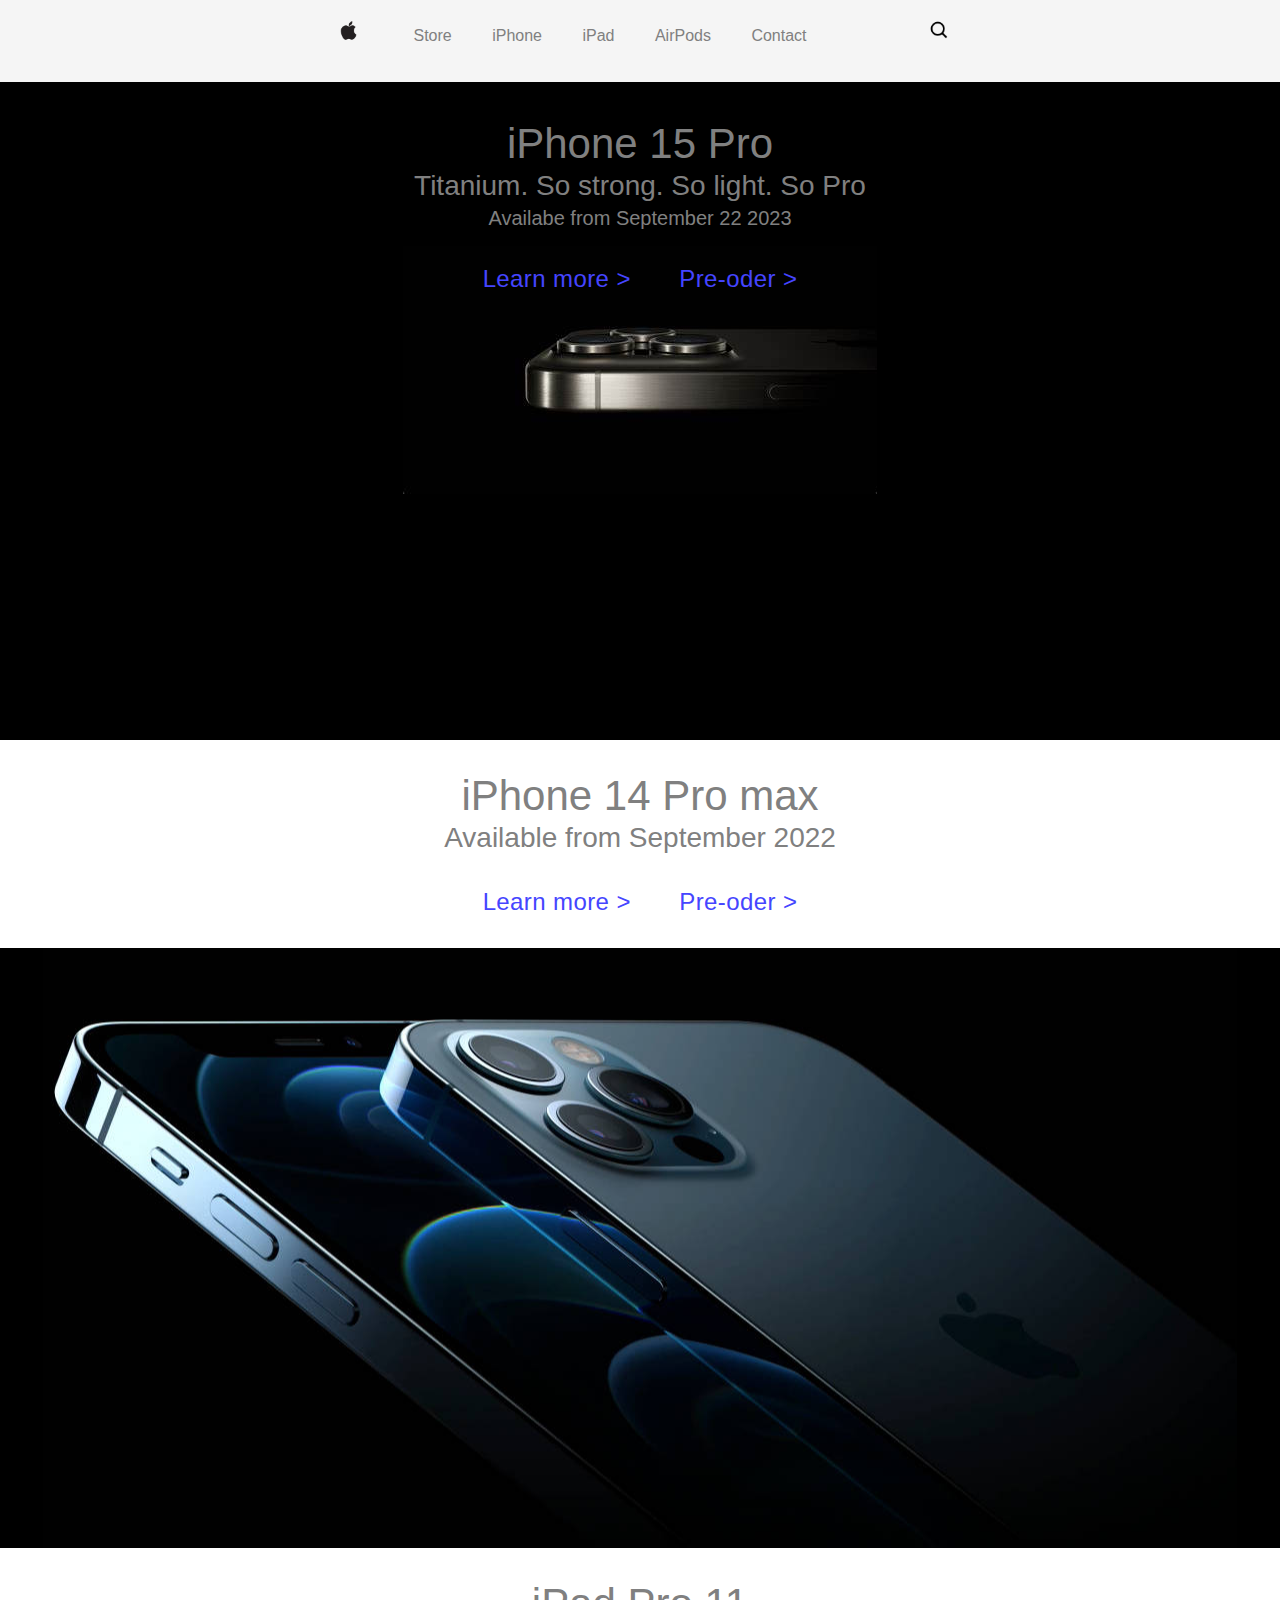
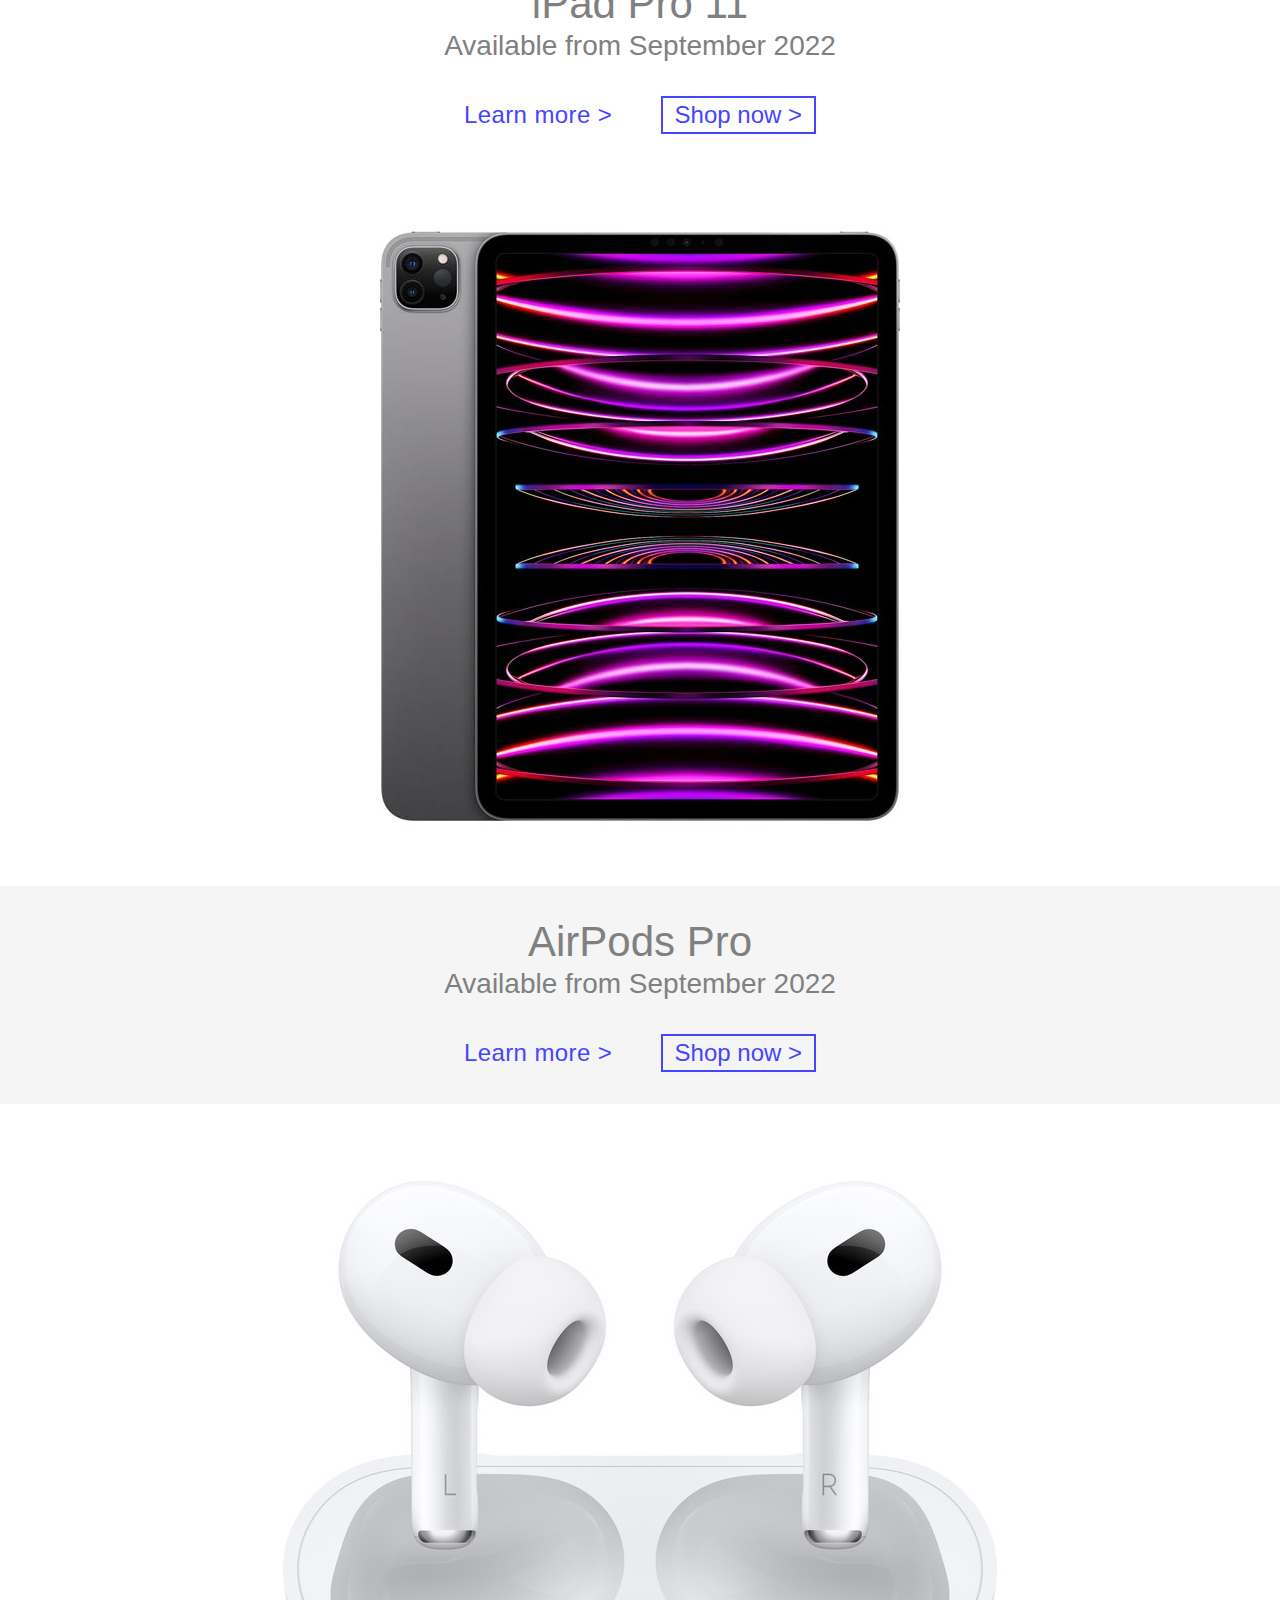
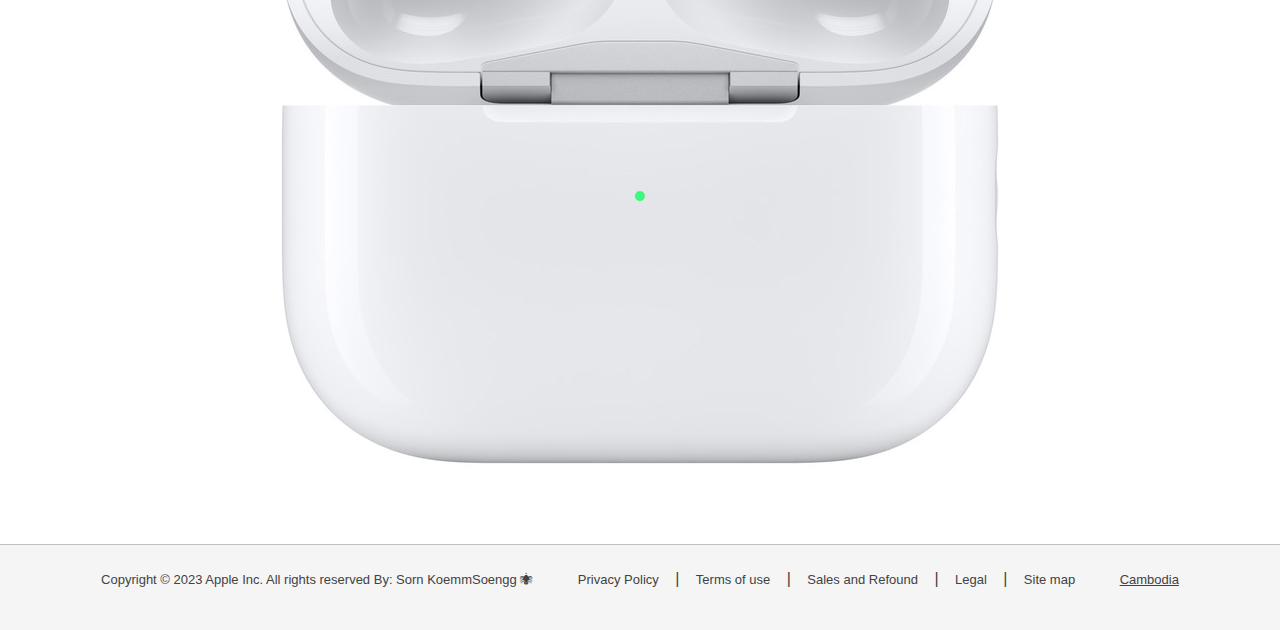
<file: index.html>
<!DOCTYPE html>
<html lang="en">
<head>
    <meta charset="UTF-8">
    <meta name="viewport" content="width=device-width, initial-scale=1.0">
    <title>Apple</title>
    <link rel="icon" type="image/png" href="img/Logo.png" >
</head>
<link rel="stylesheet" href="style.css">
<body>
    <header>
        <div class="header" id="header">
            <ul>
                <img src="img/Logo.png">
                <li><a href="#">Store</a></li>
                <li><a href="index copy.html">iPhone</a></li>
                <li><a href="index copy 2.html">iPad</a></li>
                <li><a href="index copy 3.html">AirPods</a></li>
                <li><a href="index copy 4.html">Contact</a></li>
                <img src="img/search-regular-24.png" id="search">
            </ul>
        </div>
    </header>
    <!---The Body of Website-->
    <div class="bodyweb">
        <div class="iPhone15pro">
        <h1>iPhone 15 Pro</h1>
        <h2>Titanium. So strong. So light. So Pro</h2>
        <h3>Availabe from September 22 2023</h3>
        <li><a href="#">Learn more ></a></li>
        <li><a href="#" id="buy" onclick="oder()">Pre-oder ></a></li>
    </div>
    </div>
    <!--+++++++++++++++++++++++++-->
    <div class="bodyweb2">
            <h1>iPhone 14 Pro max</h1>
            <h2>Available from September 2022</h2>
            <li><a href="#">Learn more ></a></li>
            <li><a href="#" id="buy" onclick="oder()">Pre-oder ></a></li>
            <div class="iPhone14promax"></div>
    </div>
    <!--=====================================-->
    <div class="bodyweb3">
        <h1>iPad Pro 11</h1>
        <h2>Available from September 2022</h2>
        <li><a href="#">Learn more ></a></li>
        <li><button id="buy" onclick="oder()">Shop now ></button></li>
        <div class="iPadpro11"></div>
    </div>
    <!--===============================================-->
    <div class="bodyweb4">
        <h1>AirPods Pro</h1>
        <h2>Available from September 2022</h2>
        <li><a href="#">Learn more ></a></li>
        <li><button id="buy" onclick="oder()">Shop now ></button></li>
        <div class="Airpodspro"></div>
</div>
<!--===============================================-->
<div class="footer">
    <h1>Copyright © 2023 Apple Inc. All rights reserved By: Sorn KoemmSoengg &#128375;</h1>
    <h2 id="pp">Privacy Policy</h2>
    <h3>|</h3>
    <h2 id="tof">Terms of use</h2>
    <h3>|</h3>
    <h2 id="snr">Sales and Refound</h2>
    <h3>|</h3>
    <h2 id="lg">Legal</h2>
    <h3>|</h3>
    <h2 id="sm">Site map</h2>
    <a href="#" title="Choose your country">Cambodia</a>
</div>
</body>
<script src="script.js"></script>
</html>
</file>
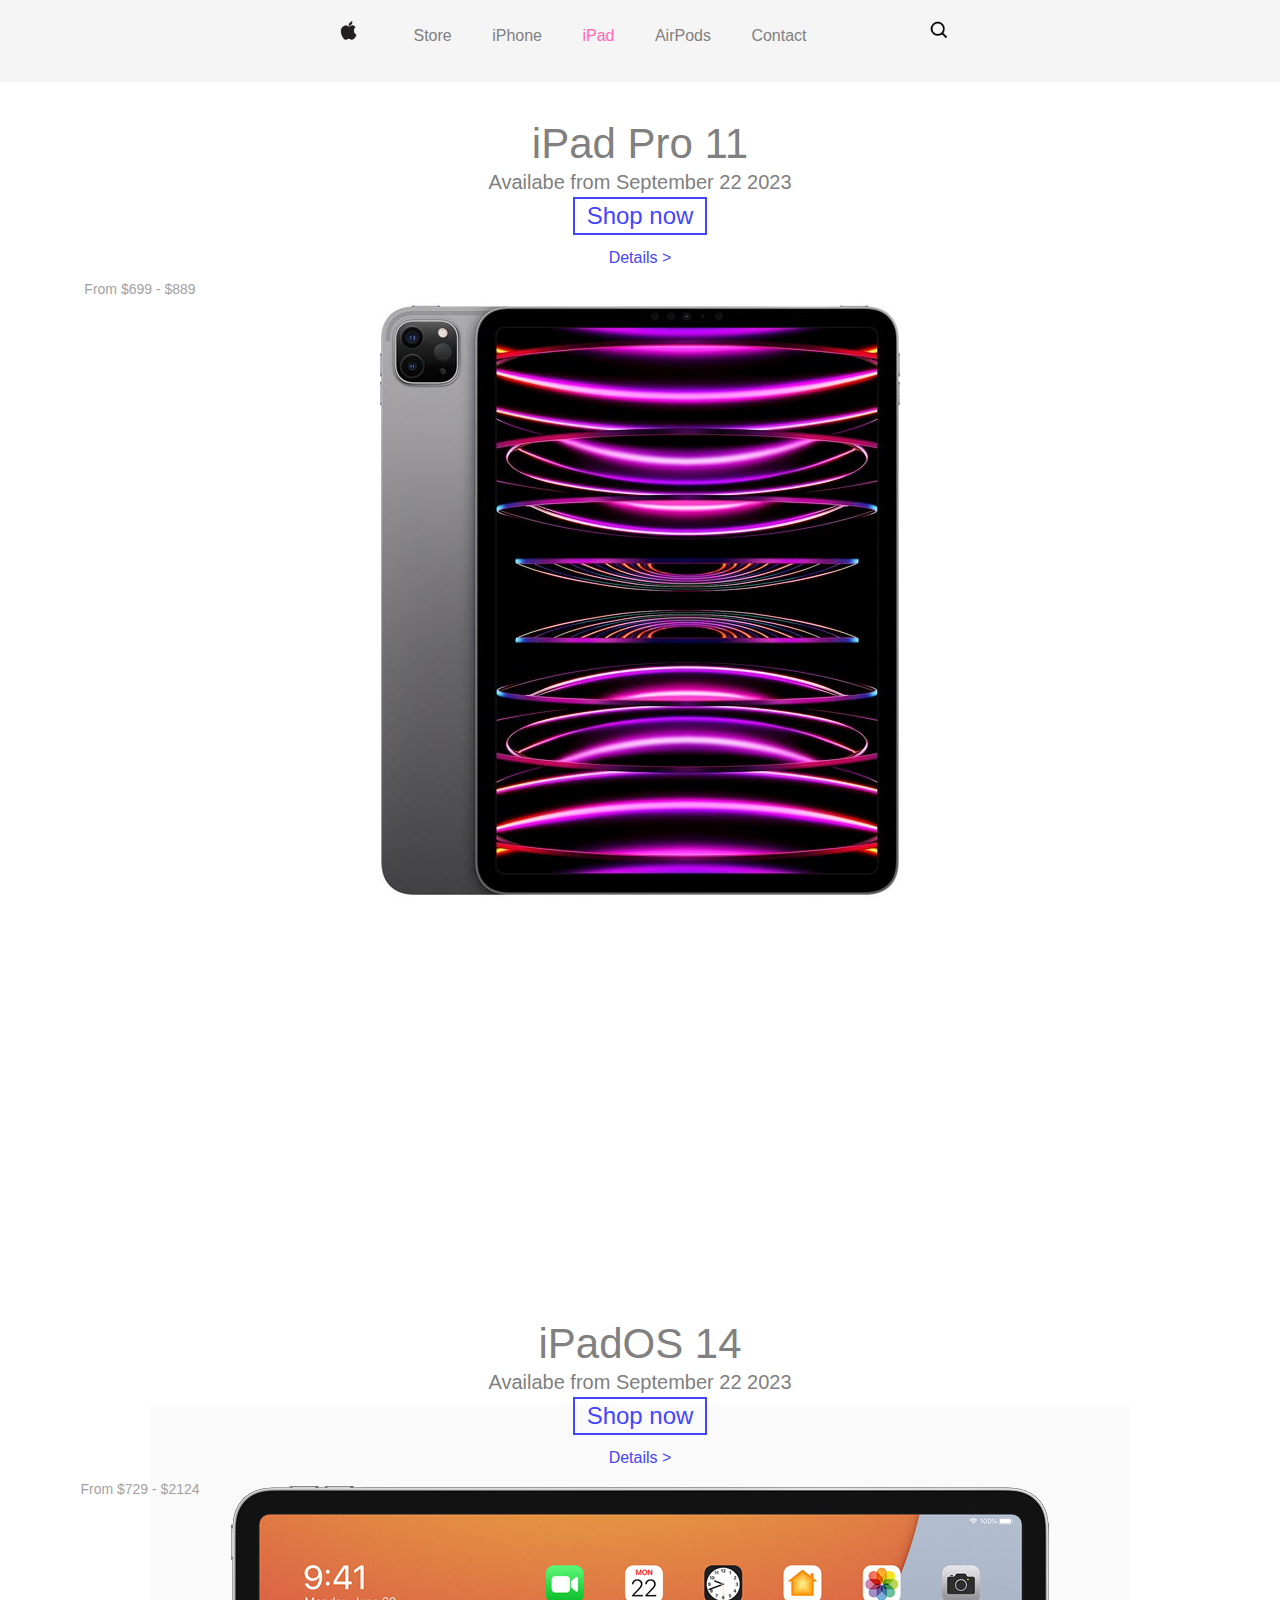
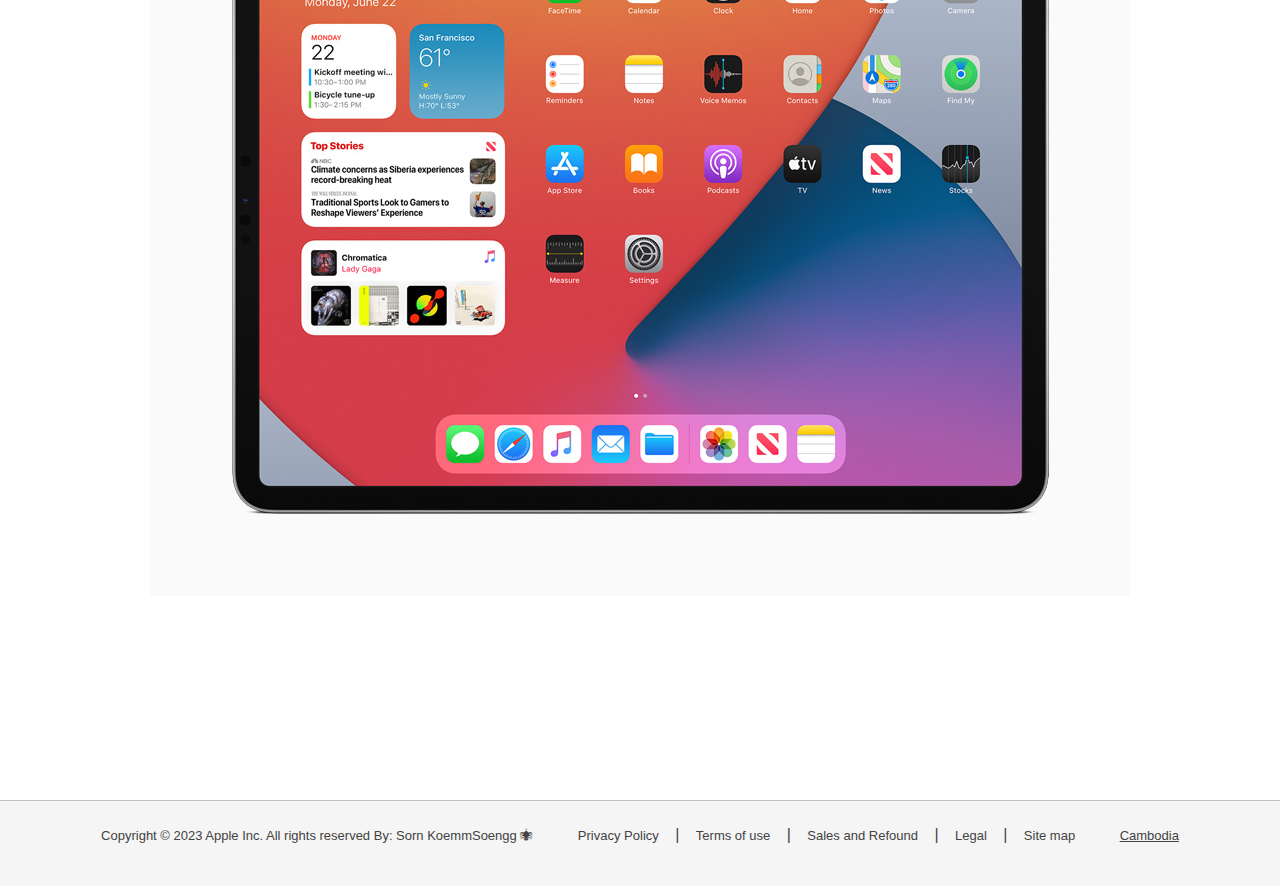
<file: index copy 2.html>
<!DOCTYPE html>
<html lang="en">
<head>
    <meta charset="UTF-8">
    <meta name="viewport" content="width=device-width, initial-scale=1.0">
    <title>iPads</title>
    <link rel="icon" type="image/png" href="img/Logo.png" >
</head>
<style>
    *{
    margin: 0;
    padding: 0;
    font-family: Arial, Helvetica, sans-serif;
}
.header{
    background: whitesmoke;
    height: 42px;
    width: 100%;
    padding: 20px 20px;
    text-align: center;
    position: fixed;
   
}
img{
    height: 21px;
    width: 21px;
    padding-right: 32px;
}
ul li{
    display: inline-block;
    padding: 0px 18px;
}
li a{
    color: grey;
    text-decoration: none;
    transition: all 0.3s;
}
li a:hover{
    color: hotpink;
    border: 1px solid hotpink;
    background: fixed;
    padding: 4px 14px;
    border-radius: 18px;
}
#search{
    padding-left: 100px;
}
#menu{
    padding: 0px 20px;
}
#iPad{
    color: hotpink;
}
/*----------------------------------------------*/

.bodyweb{
    background-color: #fff;
    background-image: url('img/iPadpro11.jpg');
    text-align: center;
    height: 1200px;
    background-position:center;
    background-size:inherit;
    background-repeat: no-repeat;
}
h1{
    text-align: center;
    padding-top: 120px;
    color: grey;
    font-size: 42px;
    font-weight: 100;
    cursor: pointer;
}
h3{
    text-align: center;
    padding: 3px 0px;
    color: grey;
    font-size: 20px;
    font-weight: 100;
    cursor: pointer;
}
.iPadpro11 h4{
    color: rgb(162, 162, 162);
    font-size: 14px;
    font-weight: 100;
    text-align: center;
    padding-right: 1000px;
}
.iPadpro11 li{
    list-style-type: none;
}
li button{
    background: fixed;
    color: rgb(69, 69, 255);
    border: 2px solid rgb(69, 69, 255);
    padding: 3px 12px;
    font-size: 24px;
    font-weight: 100;
    transition: 0.3s;
}
li button:hover{
    color: gray;
    border: 2px solid grey;
    padding: 3px 15px;
    font-weight: 300;
}
.iPadpro11 .btn1{
    background: fixed;
    color: rgb(70, 70, 248);
    padding: 14px;
    border: none;
    font-size: 16px;
    transition: all 0.3s;
}
.iPadpro11 .btn1:hover{
    text-decoration: underline;
    padding-left: 2px;
}
/*-----------------------------------------*/

.bodyweb2{
    background-color: #fff;
    background-image: url('img/iPados14.jpg');
    text-align: center;
    height: 1200px;
    background-position:center;
    background-size:inherit;
    background-repeat: no-repeat;
}
h1{
    text-align: center;
    padding-top: 120px;
    color: grey;
    font-size: 42px;
    font-weight: 100;
    cursor: pointer;
}
h3{
    text-align: center;
    padding: 3px 0px;
    color: grey;
    font-size: 20px;
    font-weight: 100;
    cursor: pointer;
}
.iPados14 h4{
    color: rgb(162, 162, 162);
    font-size: 14px;
    font-weight: 100;
    text-align: center;
    padding-right: 1000px;
}
.iPados14 li{
    list-style-type: none;
}
li button{
    background: fixed;
    color: rgb(69, 69, 255);
    border: 2px solid rgb(69, 69, 255);
    padding: 3px 12px;
    font-size: 24px;
    font-weight: 100;
    transition: 0.3s;
}
li button:hover{
    color: gray;
    border: 2px solid grey;
    padding: 3px 15px;
    font-weight: 300;
}
.iPados14 .btn{
    background: fixed;
    color: rgb(70, 70, 248);
    padding: 14px;
    border: none;
    font-size: 16px;
    transition: all 0.3s;
}
.iPados14 .btn:hover{
    text-decoration: underline;
    padding-left: 2px;
}
/*=======================================*/
.footer{
    text-align: center;
    padding: 25px 30px;
    background: whitesmoke;
    height: 35px;
    border-top: 1px solid silver;
}
.footer h2{
    display: inline-block;
    font-size: 13px;
    color: rgb(66, 66, 66);
    padding: 0px 10px;
    font-weight: 100;
}
.footer h1{
    display: inline-block;
    font-size: 13px;
    color: rgb(66, 66, 66);
    padding:0px 30px;
    font-weight: 100;
}
.footer h3{
    display: inline-block;
    font-size: 16px;
    font-weight: 100;
    color: rgb(66, 66, 66);
    padding: 0px 2px;
}
.footer a{
    display: inline-block;
    font-size: 13px;
    font-weight: 100;
    color: rgb(66, 66, 66);
    padding:0px 30px;
    transition: all 0.3s;
}
.footer #pp:hover{
    padding: 0px 11px;
    text-decoration: underline rgb(69, 69, 255);
    color: rgb(69, 69, 255);
}
.footer #tof:hover{
    padding: 0px 11px;
    text-decoration: underline rgb(69, 69, 255);
    color: rgb(69, 69, 255);
}
.footer #lg:hover{
    padding: 0px 11px;
    text-decoration: underline rgb(69, 69, 255);
    color: rgb(69, 69, 255);
}
.footer #sm:hover{
    padding: 0px 11px;
    text-decoration: underline rgb(69, 69, 255);
    color: rgb(69, 69, 255);
}
.footer #snr:hover{
    padding: 0px 11px;
    text-decoration: underline rgb(69, 69, 255);
    color: rgb(69, 69, 255);
}
.footer a:hover{
    padding-left: 14px;
    color: rgb(69, 69, 255);
    font-weight: 400;
}
/*======================================*/
</style>
<body>
    <header>
        <div class="header" id="header">
            <ul>
                <img src="img/Logo.png">
                <li><a href="index.html">Store</a></li>
                <li><a href="index copy.html">iPhone</a></li>
                <li><a href="index copy 2.html" id="iPad">iPad</a></li>
                <li><a href="index copy 3.html">AirPods</a></li>
                <li><a href="index copy 4.html">Contact</a></li>
                <img src="img/search-regular-24.png" id="search">
            </ul>
        </div>
    </header>
    <!---The Body of Website-->
    <div class="bodyweb">
        <div class="iPadpro11">
        <h1>iPad Pro 11</h1>
        <h3>Availabe from September 22 2023</h3>
        <li><button id="buy" onclick="oder()">Shop now</button></li>
        <button class="btn1">Details ></button>
        <h4 >From $699 - $889 </h4>
        </div>
    </div>
    <!--+++++++++++++++++++++++++-->
    <div class="bodyweb2">
        <div class="iPados14">
        <h1>iPadOS 14</h1>
        <h3>Availabe from September 22 2023</h3>
        <li><button id="buy" onclick="oder()">Shop now</button></li>
        <button class="btn">Details ></button>
        <h4>From $729 - $2124</h4>
        </div>
    </div>
<!--===============================================-->
<div class="footer">
    <h1>Copyright © 2023 Apple Inc. All rights reserved By: Sorn KoemmSoengg &#128375;</h1>
    <h2 id="pp">Privacy Policy</h2>
    <h3>|</h3>
    <h2 id="tof">Terms of use</h2>
    <h3>|</h3>
    <h2 id="snr">Sales and Refound</h2>
    <h3>|</h3>
    <h2 id="lg">Legal</h2>
    <h3>|</h3>
    <h2 id="sm">Site map</h2>
    <a href="#" title="Choose your country">Cambodia</a>
</div>
</body>
<script>
    function oder(){
    document.getElementById("buy");
    alert("You need to add your Cash!");
}
</script>
</html>
</file>
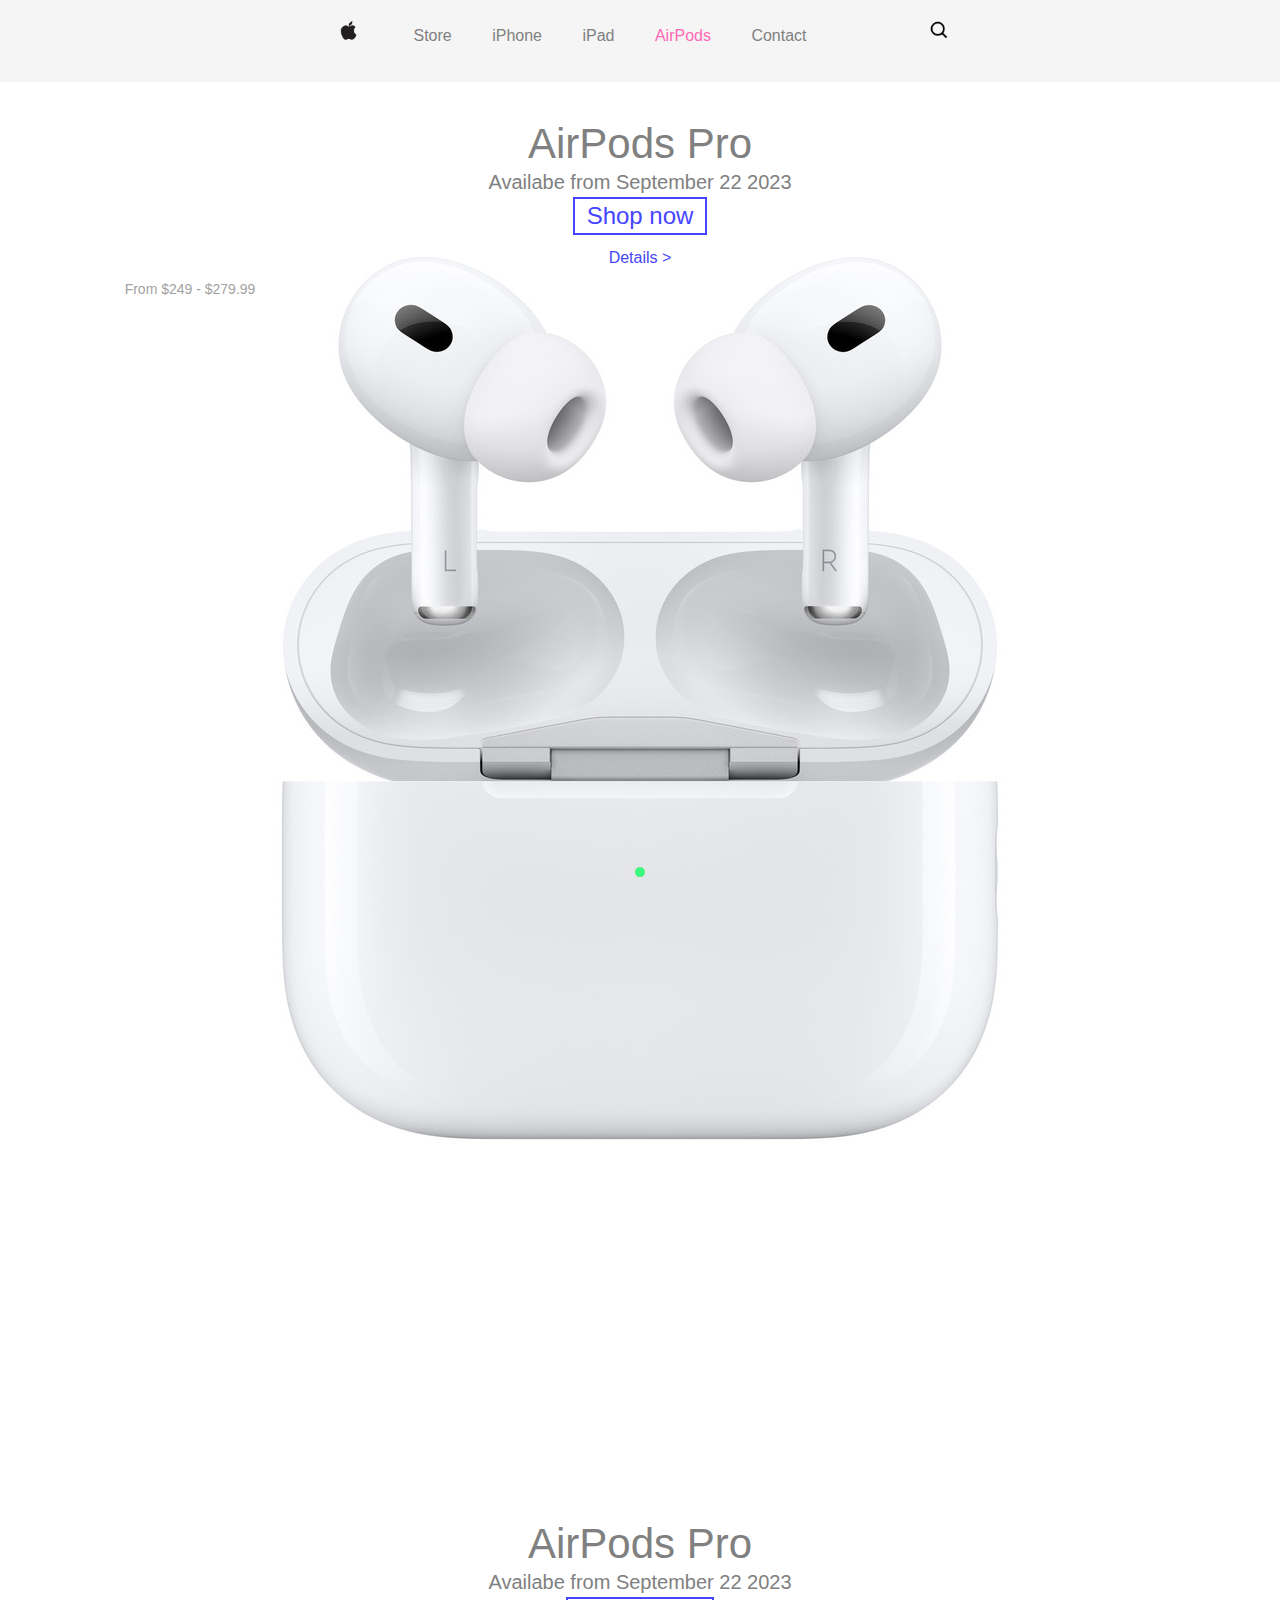
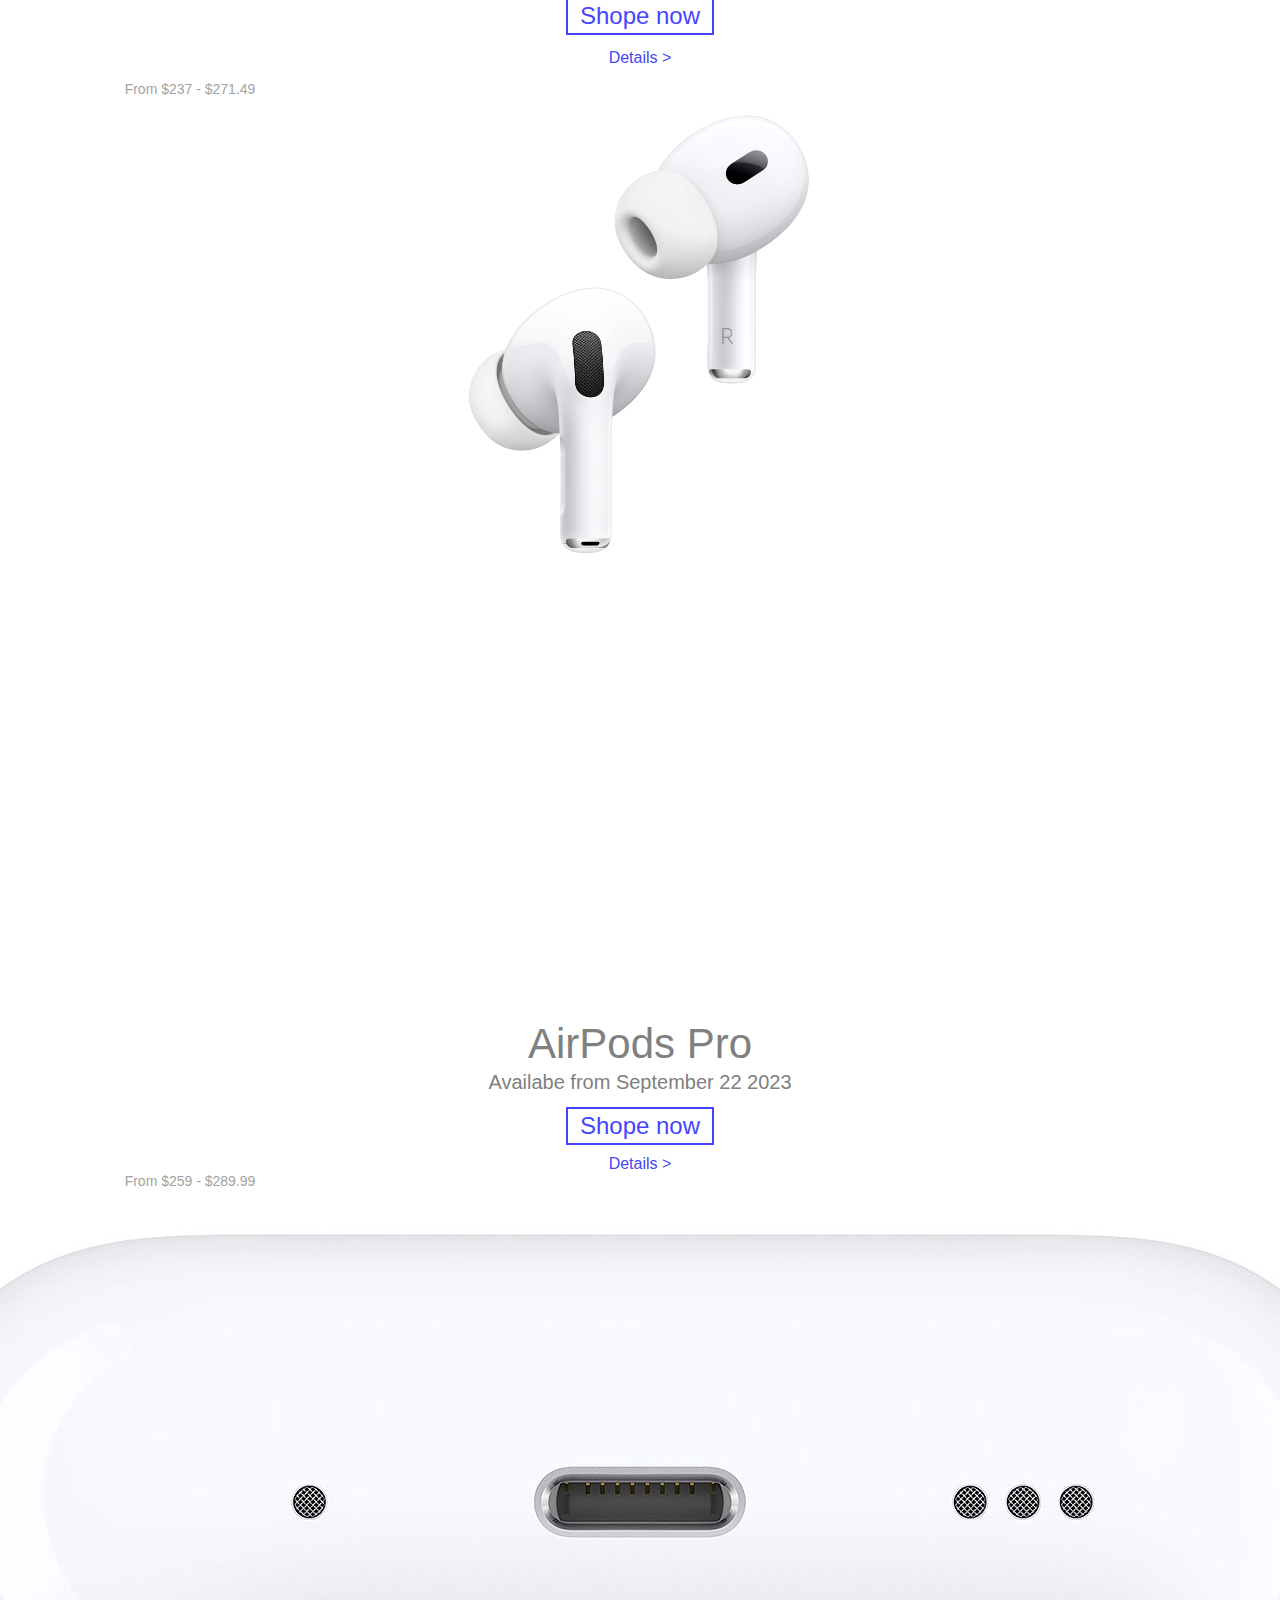
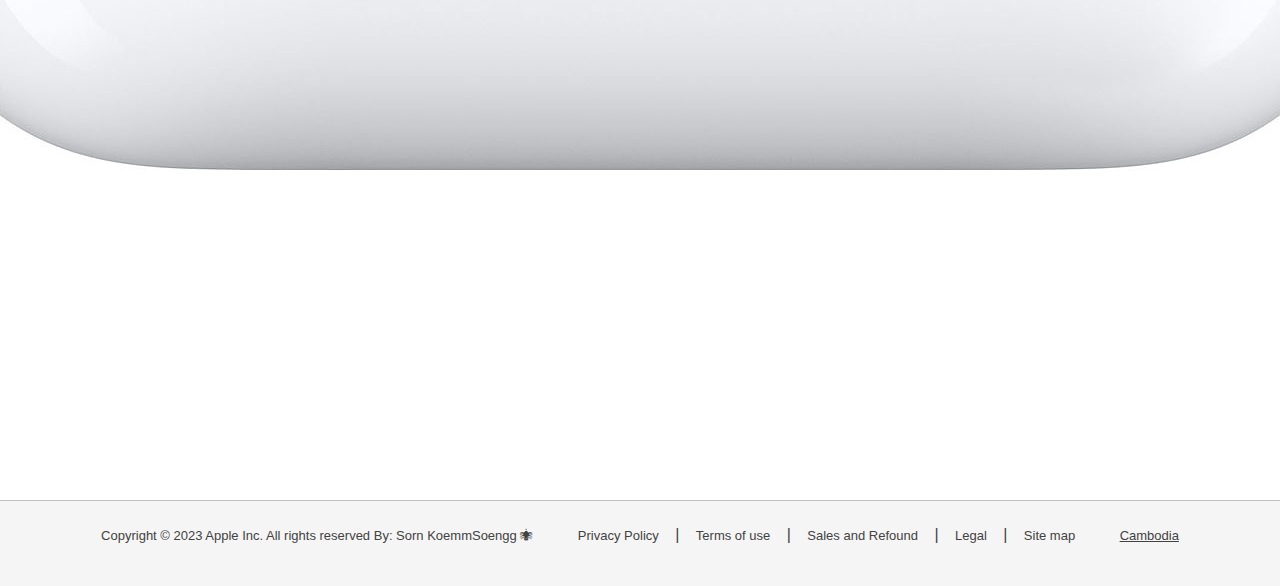
<file: index copy 3.html>
<!DOCTYPE html>
<html lang="en">
<head>
    <meta charset="UTF-8">
    <meta name="viewport" content="width=device-width, initial-scale=1.0">
    <title>AirPods</title>
    <link rel="icon" type="image/png" href="img/Logo.png" >
</head>
<style>
    *{
    margin: 0;
    padding: 0;
    font-family: Arial, Helvetica, sans-serif;
}
.header{
    background: whitesmoke;
    height: 42px;
    width: 100%;
    padding: 20px 20px;
    text-align: center;
    position: fixed;
   
}
img{
    height: 21px;
    width: 21px;
    padding-right: 32px;
}
ul li{
    display: inline-block;
    padding: 0px 18px;
}
li a{
    color: grey;
    text-decoration: none;
    transition: all 0.3s;
}
li a:hover{
    color: hotpink;
    border: 1px solid hotpink;
    background: fixed;
    padding: 4px 14px;
    border-radius: 18px;
}
#search{
    padding-left: 100px;
}
#menu{
    padding: 0px 20px;
}
#AirPods{
    color: hotpink;
}
/*----------------------------------------------*/

.bodyweb{
    background-color: #fff;
    background-image: url('img/AirPodspro.jfif');
    text-align: center;
    height: 1400px;
    background-position:center;
    background-size:inherit;
    background-repeat: no-repeat;
}
h1{
    text-align: center;
    padding-top: 120px;
    color: grey;
    font-size: 42px;
    font-weight: 100;
    cursor: pointer;
}
h3{
    text-align: center;
    padding: 3px 0px;
    color: grey;
    font-size: 20px;
    font-weight: 100;
    cursor: pointer;
}
.AirPods h4{
    color: rgb(162, 162, 162);
    font-size: 14px;
    font-weight: 100;
    text-align: center;
    padding-right: 900px;
}
.AirPods li{
    list-style-type: none;
}
li button{
    background: fixed;
    color: rgb(69, 69, 255);
    border: 2px solid rgb(69, 69, 255);
    padding: 3px 12px;
    font-size: 24px;
    font-weight: 100;
    transition: 0.3s;
}
li button:hover{
    color: gray;
    border: 2px solid grey;
    padding: 3px 15px;
    font-weight: 300;
}
.AirPods .btn{
    background: fixed;
    color: rgb(70, 70, 248);
    padding: 14px;
    border: none;
    font-size: 16px;
    transition: all 0.3s;
}
.AirPods .btn:hover{
    text-decoration: underline;
    padding-left: 2px;
}
/*-----------------------------------------*/

.bodyweb2{
    background-color: #fff;
    background-image: url('img/iPods.png');
    text-align: center;
    height: 1100px;
    background-position:center;
    background-size:initial;
    background-repeat: no-repeat;
}
h1{
    text-align: center;
    padding-top: 120px;
    color: grey;
    font-size: 42px;
    font-weight: 100;
    cursor: pointer;
}
h3{
    text-align: center;
    padding: 3px 0px;
    color: grey;
    font-size: 20px;
    font-weight: 100;
    cursor: pointer;
}
.AirPodspro h4{
    color: rgb(162, 162, 162);
    font-size: 14px;
    font-weight: 100;
    text-align: center;
    padding-right: 900px;
}
.AirPodspro li{
    list-style-type: none;
}
li button{
    background: fixed;
    color: rgb(69, 69, 255);
    border: 2px solid rgb(69, 69, 255);
    padding: 3px 12px;
    font-size: 24px;
    font-weight: 100;
    transition: 0.3s;
}
li button:hover{
    color: gray;
    border: 2px solid grey;
    padding: 3px 15px;
    font-weight: 300;
}
.AirPodspro .btn1{
    background: fixed;
    color: rgb(70, 70, 248);
    padding: 14px;
    border: none;
    font-size: 16px;
    transition: all 0.3s;
}
.AirPodspro .btn1:hover{
    text-decoration: underline;
    padding-left: 2px;
}
/*=======================================*/
.bodyweb3{
    background-color: #fff;
    background-image: url('img/LD0005977816.jpg');
    text-align: center;
    height: 1200px;
    background-position:center;
    background-size:initial;
    background-repeat: no-repeat;
}
h1{
    text-align: center;
    padding-top: 120px;
    color: grey;
    font-size: 42px;
    font-weight: 100;
    cursor: pointer;
}
h3{
    text-align: center;
    padding: 3px 0px;
    color: grey;
    font-size: 20px;
    font-weight: 100;
    cursor: pointer;
}
.AirPodspromax h4{
    color: rgb(162, 162, 162);
    font-size: 14px;
    font-weight: 100;
    text-align: center;
    padding-right: 900px;
}
.AirPodspromax li{
    list-style-type: none;
    padding: 10px;
}
li button{
    background: fixed;
    color: rgb(69, 69, 255);
    border: 2px solid rgb(69, 69, 255);
    padding: 3px 12px;
    font-size: 24px;
    font-weight: 100;
    transition: 0.3s;
}
li button:hover{
    color: gray;
    border: 2px solid grey;
    padding: 3px 15px;
    font-weight: 300;
}
.AirPodspromax .btn2{
    background: fixed;
    color: rgb(70, 70, 248);
    padding: 14px;
    border: none;
    font-size: 16px;
    transition: all 0.3s;
}
.AirPodspromax .btn2:hover{
    text-decoration: underline;
    padding-left: 2px;
}
/*----------------------------------*/
.footer{
    text-align: center;
    padding: 25px 30px;
    background: whitesmoke;
    height: 35px;
    border-top: 1px solid silver;
}
.footer h2{
    display: inline-block;
    font-size: 13px;
    color: rgb(66, 66, 66);
    padding: 0px 10px;
    font-weight: 100;
}
.footer h1{
    display: inline-block;
    font-size: 13px;
    color: rgb(66, 66, 66);
    padding:0px 30px;
    font-weight: 100;
}
.footer h3{
    display: inline-block;
    font-size: 16px;
    font-weight: 100;
    color: rgb(66, 66, 66);
    padding: 0px 2px;
}
.footer a{
    display: inline-block;
    font-size: 13px;
    font-weight: 100;
    color: rgb(66, 66, 66);
    padding:0px 30px;
    transition: all 0.3s;
}
.footer #pp:hover{
    padding: 0px 11px;
    text-decoration: underline rgb(69, 69, 255);
    color: rgb(69, 69, 255);
}
.footer #tof:hover{
    padding: 0px 11px;
    text-decoration: underline rgb(69, 69, 255);
    color: rgb(69, 69, 255);
}
.footer #lg:hover{
    padding: 0px 11px;
    text-decoration: underline rgb(69, 69, 255);
    color: rgb(69, 69, 255);
}
.footer #sm:hover{
    padding: 0px 11px;
    text-decoration: underline rgb(69, 69, 255);
    color: rgb(69, 69, 255);
}
.footer #snr:hover{
    padding: 0px 11px;
    text-decoration: underline rgb(69, 69, 255);
    color: rgb(69, 69, 255);
}
.footer a:hover{
    padding-left: 14px;
    color: rgb(69, 69, 255);
    font-weight: 400;
}
/*======================================*/
</style>
<body>
    <header>
        <div class="header" id="header">
            <ul>
                <img src="img/Logo.png">
                <li><a href="index.html">Store</a></li>
                <li><a href="index copy.html">iPhone</a></li>
                <li><a href="index copy 2.html">iPad</a></li>
                <li><a href="index copy 3.html" id="AirPods">AirPods</a></li>
                <li><a href="index copy 4.html">Contact</a></li>
                <img src="img/search-regular-24.png" id="search">
            </ul>
        </div>
    </header>
    <!---The Body of Website-->
    <div class="bodyweb">
        <div class="AirPods">
        <h1>AirPods Pro</h1>
        <h3>Availabe from September 22 2023</h3>
        <li><button id="buy" onclick="oder()">Shop now</button></li>
        <button class="btn">Details ></button>
        <h4>From $249 - $279.99</h4>
    </div>
    </div>
    <!--+++++++++++++++++++++++++-->
    <div class="bodyweb2">
        <div class="AirPodspro">
        <h1>AirPods Pro</h1>
        <h3>Availabe from September 22 2023</h3>
        <li><button id="buy" onclick="oder()">Shope now</button></li>
        <button class="btn1">Details ></button>
        <h4>From $237 - $271.49</h4>
    </div>
    </div>
    <!--=========================================-->
    <div class="bodyweb3">
        <div class="AirPodspromax">
        <h1>AirPods Pro</h1>
        <h3>Availabe from September 22 2023</h3>
        <li><button id="buy" onclick="oder()">Shope now</button></li>
        <butto class="btn2">Details ></butto>
        <h4>From $259 - $289.99</h4>
    </div>
    </div>
<!--===============================================-->
<div class="footer">
    <h1>Copyright © 2023 Apple Inc. All rights reserved By: Sorn KoemmSoengg &#128375;</h1>
    <h2 id="pp">Privacy Policy</h2>
    <h3>|</h3>
    <h2 id="tof">Terms of use</h2>
    <h3>|</h3>
    <h2 id="snr">Sales and Refound</h2>
    <h3>|</h3>
    <h2 id="lg">Legal</h2>
    <h3>|</h3>
    <h2 id="sm">Site map</h2>
    <a href="#" title="Choose your country">Cambodia</a>
</div>
</body>
<script>
    function oder(){
    document.getElementById("buy");
    alert("You need to add your Cash!");
}
</script>
</html>
</file>
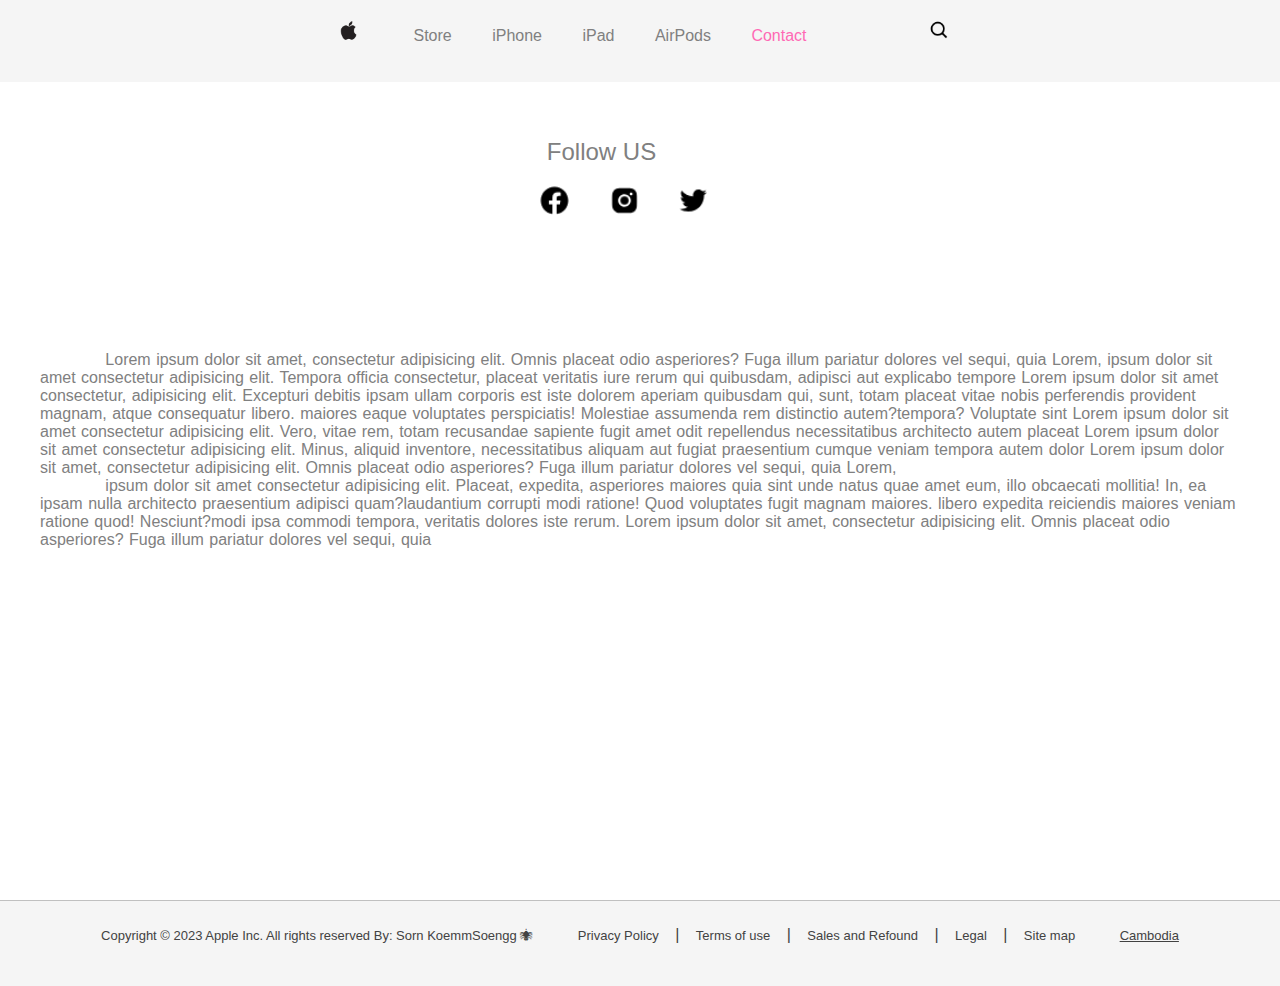
<file: index copy 4.html>
<!DOCTYPE html>
<html lang="en">
<head>
    <meta charset="UTF-8">
    <meta name="viewport" content="width=device-width, initial-scale=1.0">
    <title>Apple</title>
    <link rel="icon" type="image/png" href="img/Logo.png" >
</head>
<style>
    *{
    margin: 0;
    padding: 0;
    font-family: Arial, Helvetica, sans-serif;
}
.header{
    background: whitesmoke;
    height: 42px;
    width: 100%;
    padding: 20px 20px;
    text-align: center;
    position: fixed;
   
}
img{
    height: 21px;
    width: 21px;
    padding-right: 32px;
}
ul li{
    display: inline-block;
    padding: 0px 18px;
}
li a{
    color: grey;
    text-decoration: none;
    transition: all 0.3s;
}
li a:hover{
    color: hotpink;
    border: 1px solid hotpink;
    background: fixed;
    padding: 4px 14px;
    border-radius: 18px;
}
#search{
    padding-left: 100px;
}
#menu{
    padding: 0px 20px;
}
#contact{
    color: hotpink;
}
/*----------------------------------------------*/
.bodyweb{
    background: white;
    height: 900px;
    background-position: center;
}
.container{
    padding: 120px 0px;
}
.img{
    text-align: center;
}
.img img{
    height: 33px;
    width: 33px;
    background: fixed;
}
.txt{
    text-align: center;
    padding: 18px;
    padding-right: 95px;
    font-size: 24px;
    font-weight: 100;
    color: gray;
}
.text{
    padding: 10px 40px;
}
.text p{
    font-size: 16px;
    color: gray;
    word-spacing: 1px;
}

/*=======================================*/
.footer{
    text-align: center;
    padding: 25px 30px;
    background: whitesmoke;
    height: 35px;
    border-top: 1px solid silver;
}
.footer h2{
    display: inline-block;
    font-size: 13px;
    color: rgb(66, 66, 66);
    padding: 0px 10px;
    font-weight: 100;
}
.footer h1{
    display: inline-block;
    font-size: 13px;
    color: rgb(66, 66, 66);
    padding:0px 30px;
    font-weight: 100;
}
.footer h3{
    display: inline-block;
    font-size: 16px;
    font-weight: 100;
    color: rgb(66, 66, 66);
    padding: 0px 2px;
}
.footer a{
    display: inline-block;
    font-size: 13px;
    font-weight: 100;
    color: rgb(66, 66, 66);
    padding:0px 30px;
    transition: all 0.3s;
}
.footer #pp:hover{
    padding: 0px 11px;
    text-decoration: underline rgb(69, 69, 255);
    color: rgb(69, 69, 255);
}
.footer #tof:hover{
    padding: 0px 11px;
    text-decoration: underline rgb(69, 69, 255);
    color: rgb(69, 69, 255);
}
.footer #lg:hover{
    padding: 0px 11px;
    text-decoration: underline rgb(69, 69, 255);
    color: rgb(69, 69, 255);
}
.footer #sm:hover{
    padding: 0px 11px;
    text-decoration: underline rgb(69, 69, 255);
    color: rgb(69, 69, 255);
}
.footer #snr:hover{
    padding: 0px 11px;
    text-decoration: underline rgb(69, 69, 255);
    color: rgb(69, 69, 255);
}
.footer a:hover{
    padding-left: 14px;
    color: rgb(69, 69, 255);
    font-weight: 400;
}
/*======================================*/
</style>
<body>
    <header>
        <div class="header" id="header">
            <ul>
                <img src="img/Logo.png">
                <li><a href="index.html">Store</a></li>
                <li><a href="index copy.html">iPhone</a></li>
                <li><a href="index copy 2.html">iPad</a></li>
                <li><a href="index copy 3.html">AirPods</a></li>
                <li><a href="#" id="contact">Contact</a></li>
                <img src="img/search-regular-24.png" id="search">
            </ul>
        </div>
    </header>
    <!---The Body of Website-->
    <div class="bodyweb">
        <div class="container">
        <div class="txt">Follow US </div>
        <div class="img">
        <img src="img/facebook-circle-logo-24.png">
        <img src="img/instagram-alt-logo-24.png">
        <img src="img/twitter-logo-24.png">
    </div>
    </div>
    <div class="text">
        <p> &nbsp;&nbsp;&nbsp;&nbsp;&nbsp;&nbsp;&nbsp;&nbsp;&nbsp;&nbsp;&nbsp;&nbsp;Lorem ipsum dolor sit amet, consectetur adipisicing elit. Omnis placeat odio asperiores? Fuga illum pariatur dolores vel sequi, quia 
            Lorem, ipsum dolor sit amet consectetur adipisicing elit. Tempora officia consectetur, placeat veritatis iure rerum qui quibusdam, adipisci aut explicabo tempore
            Lorem ipsum dolor sit amet consectetur, adipisicing elit. Excepturi debitis ipsam ullam corporis est iste dolorem aperiam quibusdam qui, sunt, totam placeat vitae
            nobis perferendis provident magnam, atque consequatur libero. maiores eaque voluptates perspiciatis! Molestiae assumenda rem distinctio autem?tempora? Voluptate sint 
            Lorem ipsum dolor sit amet consectetur adipisicing elit. Vero, vitae rem, totam recusandae sapiente fugit amet odit repellendus necessitatibus architecto autem placeat
            Lorem ipsum dolor sit amet consectetur adipisicing elit. Minus, aliquid inventore, necessitatibus aliquam aut fugiat praesentium cumque veniam tempora autem dolor 
            Lorem ipsum dolor sit amet, consectetur adipisicing elit. Omnis placeat odio asperiores? Fuga illum pariatur dolores vel sequi, quia 
            Lorem,<br> &nbsp;&nbsp;&nbsp;&nbsp;&nbsp;&nbsp;&nbsp;&nbsp;&nbsp;&nbsp;&nbsp;&nbsp;ipsum dolor sit amet consectetur adipisicing elit. Placeat, expedita, asperiores maiores quia sint unde natus quae amet eum, illo obcaecati mollitia! In, ea 
            ipsam nulla architecto praesentium adipisci quam?laudantium corrupti modi ratione! Quod voluptates fugit magnam maiores. libero expedita reiciendis maiores veniam ratione quod!
            Nesciunt?modi ipsa commodi tempora, veritatis dolores iste rerum.
            Lorem ipsum dolor sit amet, consectetur adipisicing elit. Omnis placeat odio asperiores? Fuga illum pariatur dolores vel sequi, quia 
            </p>
    </div>
    </div>
<!--===============================================-->
<div class="footer">
    <h1>Copyright © 2023 Apple Inc. All rights reserved By: Sorn KoemmSoengg &#128375;</h1>
    <h2 id="pp">Privacy Policy</h2>
    <h3>|</h3>
    <h2 id="tof">Terms of use</h2>
    <h3>|</h3>
    <h2 id="snr">Sales and Refound</h2>
    <h3>|</h3>
    <h2 id="lg">Legal</h2>
    <h3>|</h3>
    <h2 id="sm">Site map</h2>
    <a href="#" title="Choose your country">Cambodia</a>
</div>
</body>
</html>
</file>
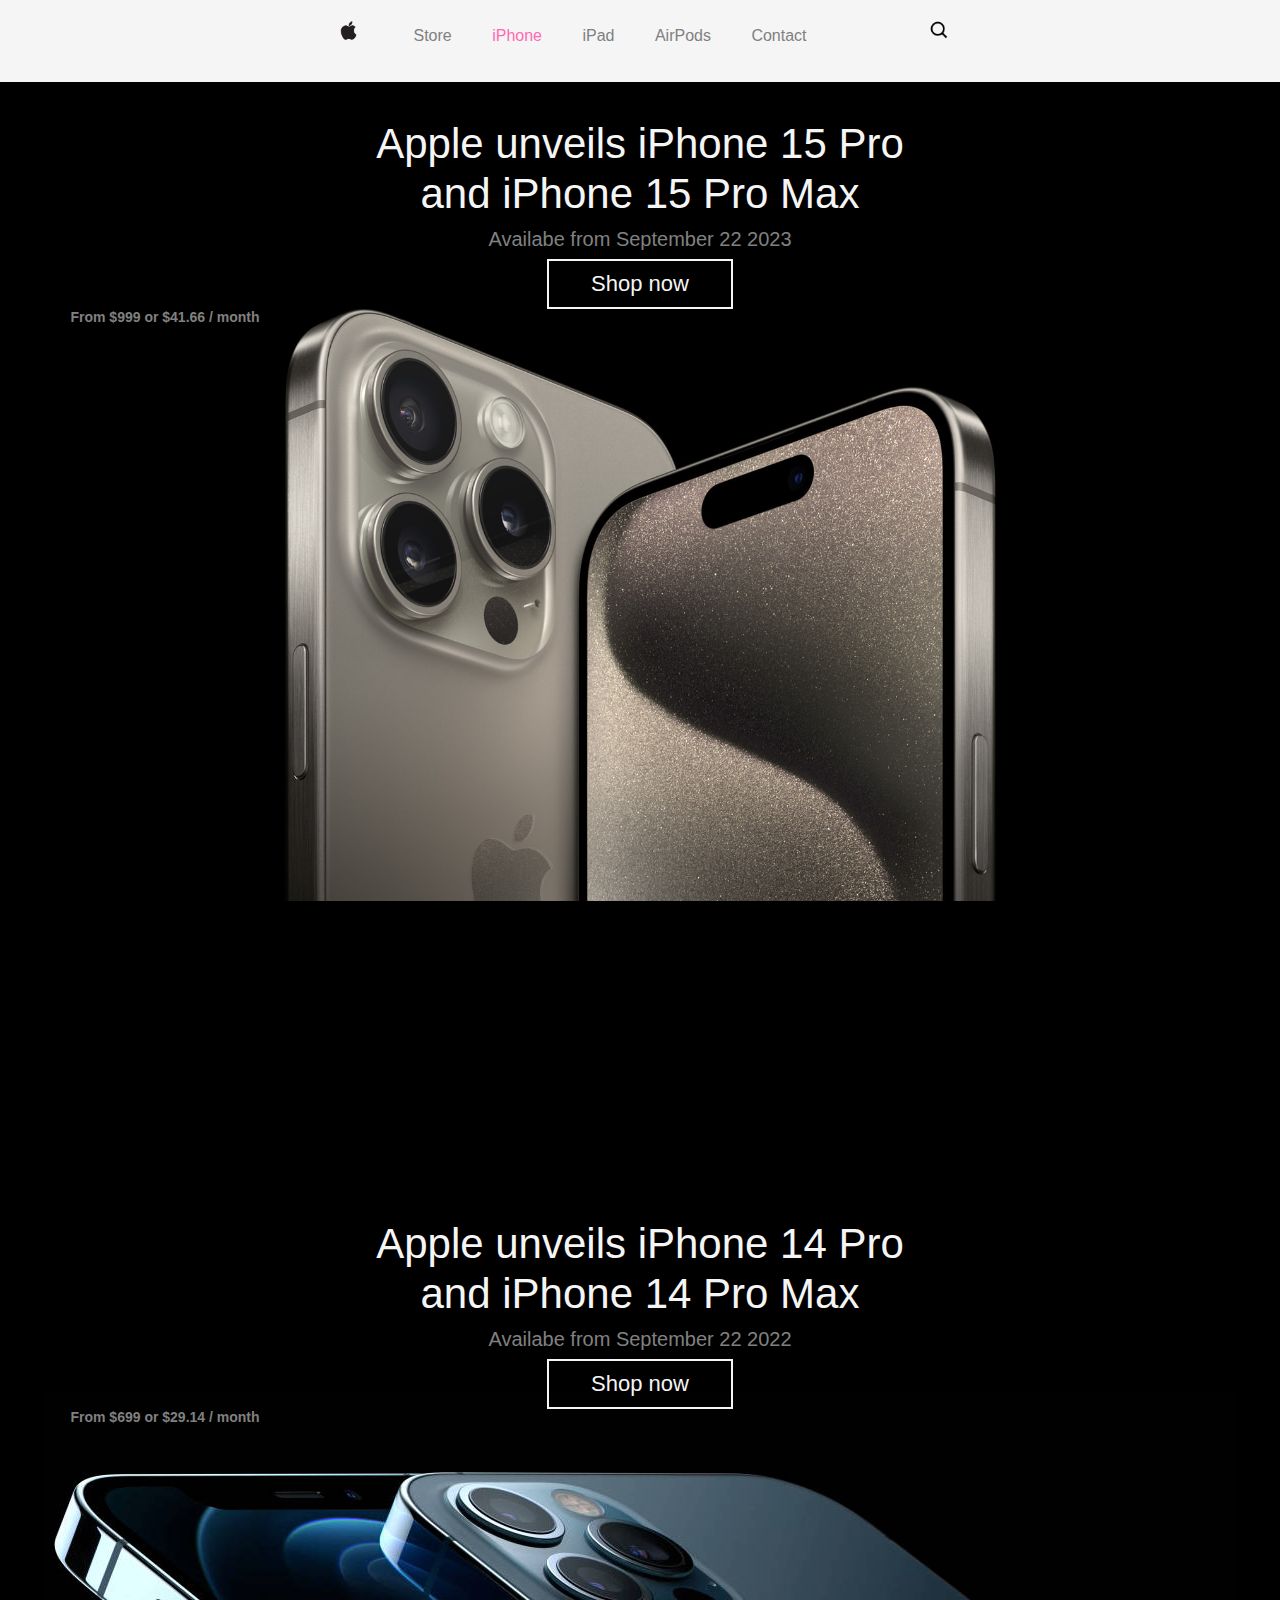
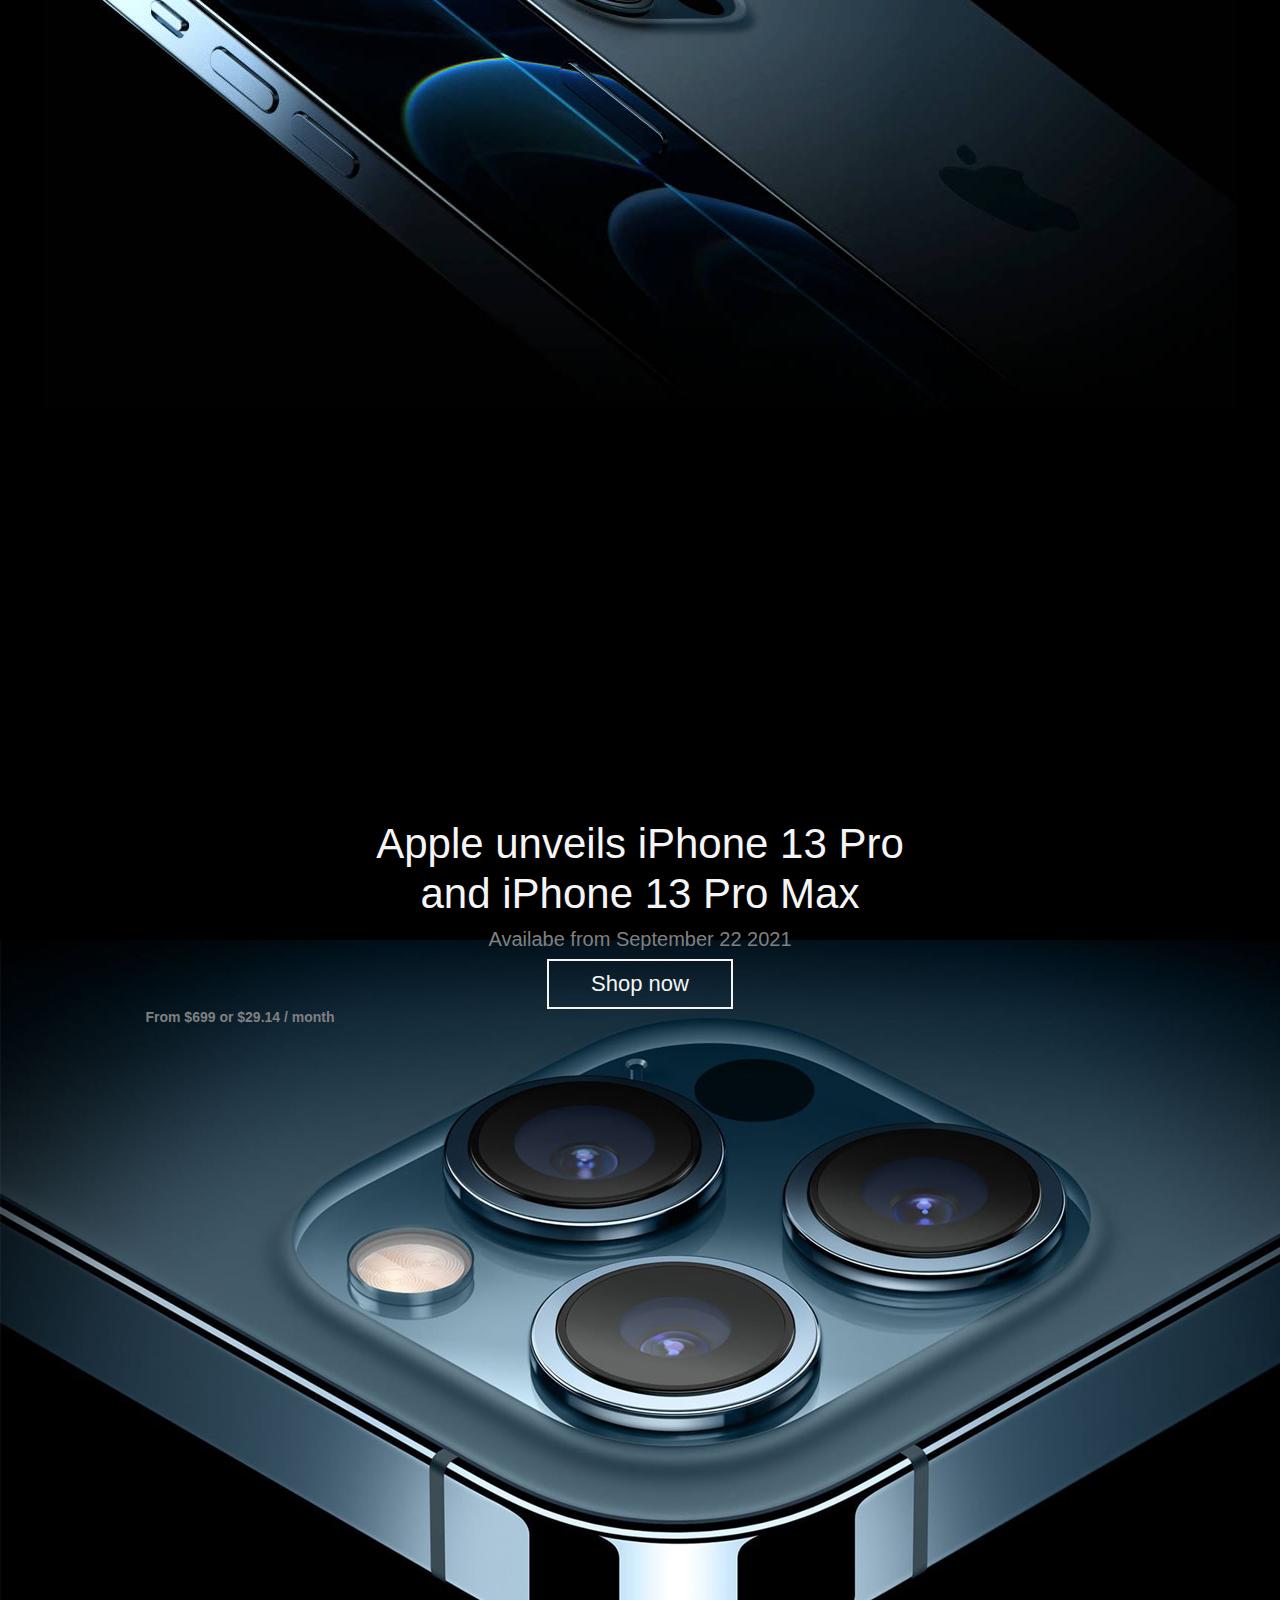
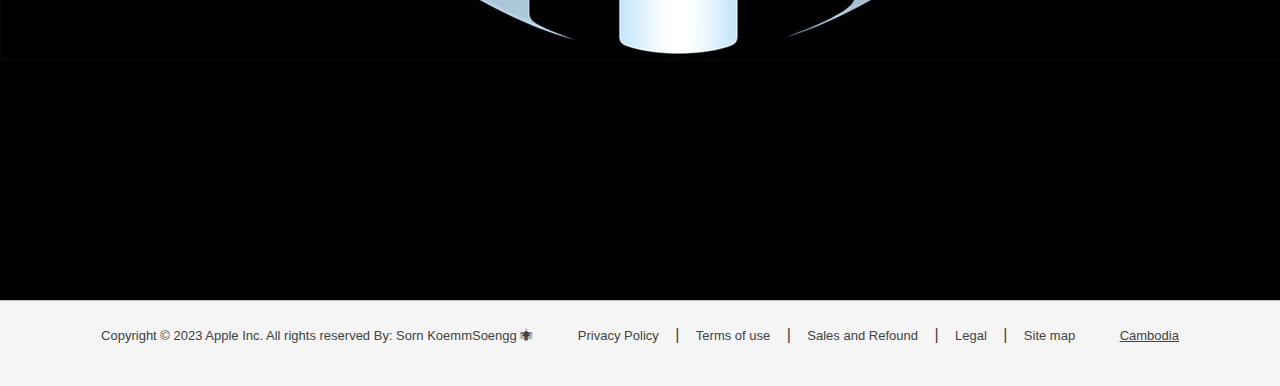
<file: index copy.html>
<!DOCTYPE html>
<html lang="en">
<head>
    <meta charset="UTF-8">
    <meta name="viewport" content="width=device-width, initial-scale=1.0">
    <title>iPhone</title>
    <link rel="icon" type="image/png" href="img/Logo.png" >
</head>
<style>
    *{
    margin: 0;
    padding: 0;
    font-family: Arial, Helvetica, sans-serif;
}
.header{
    background: whitesmoke;
    height: 42px;
    width: 100%;
    padding: 20px 20px;
    text-align: center;
    position: fixed;
   
}
img{
    height: 21px;
    width: 21px;
    padding-right: 32px;
}
ul li{
    display: inline-block;
    padding: 0px 18px;
}
li a{
    color: grey;
    text-decoration: none;
    transition: all 0.3s;
}
li a:hover{
    color: hotpink;
    border: 1px solid hotpink;
    background: fixed;
    padding: 4px 14px;
    border-radius: 18px;
}
#search{
    padding-left: 100px;
}
#menu{
    padding: 0px 20px;
}
#iPhone{
    color: hotpink;
}
/*----------------------------------------------*/

.bodyweb{
    background-color: black;
    background-image: url('iPhone/iPhone15pro.png');
    text-align: center;
    height: 1100px;
    background-position:center;
    background-size:inherit;
    background-repeat: no-repeat;
}
h1{
    text-align: center;
    padding-top: 120px;
    color: whitesmoke;
    font-size: 42px;
    font-weight: 100;
    cursor: pointer;
}
h2{
    text-align: center;
    padding: 2px 0px;
    color: whitesmoke;
    font-size: 42px;
    font-weight: 100;
    cursor: pointer;
}
h3{
    text-align: center;
    padding: 8px 0px;
    color: grey;
    font-size: 20px;
    font-weight: 100;
    cursor: pointer;
}
.iPhone15pro button{
    color: whitesmoke;
    padding: 10px 42px;
    border: 2px solid whitesmoke;
    background: fixed;
    font-size: 22px;
    transition: all 0.3s;
}
.iPhone15pro button:hover{
    color: gray;
    border: 2px solid gray;
    background: fixed;
}
.iPhone15pro h4{
    color: gray;
    font-size: 14px;
    text-align: center;
    padding-right: 950px;
}
/*-----------------------------------------*/

.bodyweb2{
    background-color: black;
    background-image: url('img/Iphone14promax.jpg');
    text-align: center;
    height: 1200px;
    background-position:center;
    background-size:inherit;
    background-repeat: no-repeat;
}
h1{
    text-align: center;
    padding-top: 120px;
    color: whitesmoke;
    font-size: 42px;
    font-weight: 100;
    cursor: pointer;
}
h2{
    text-align: center;
    padding: 2px 0px;
    color: whitesmoke;
    font-size: 42px;
    font-weight: 100;
    cursor: pointer;
}
h3{
    text-align: center;
    padding: 8px 0px;
    color: grey;
    font-size: 20px;
    font-weight: 100;
    cursor: pointer;
}
.iPhone14pro button{
    color: whitesmoke;
    padding: 10px 42px;
    border: 2px solid whitesmoke;
    background: fixed;
    font-size: 22px;
    transition: all 0.3s;
}
.iPhone14pro button:hover{
    color: gray;
    border: 2px solid gray;
    background: fixed;
}
.iPhone14pro h4{
    color: gray;
    font-size: 14px;
    text-align: center;
    padding-right: 950px;
}
/*___________________________________________*/

.bodyweb3{
    background-color: black;
    background-image: url('iPhone/iPhone13promax.jpg');
    text-align: center;
    height: 1200px;
    background-position:center;
    background-size:inherit;
    background-repeat: no-repeat;
}
h1{
    text-align: center;
    padding-top: 120px;
    color: whitesmoke;
    font-size: 42px;
    font-weight: 100;
    cursor: pointer;
}
h2{
    text-align: center;
    padding: 2px 0px;
    color: whitesmoke;
    font-size: 42px;
    font-weight: 100;
    cursor: pointer;
}
h3{
    text-align: center;
    padding: 8px 0px;
    color: grey;
    font-size: 20px;
    font-weight: 100;
    cursor: pointer;
}
.iPhone13pro button{
    color: whitesmoke;
    padding: 10px 42px;
    border: 2px solid whitesmoke;
    background: fixed;
    font-size: 22px;
    transition: all 0.3s;
}
.iPhone13pro button:hover{
    color: gray;
    border: 2px solid gray;
    background: fixed;
}
.iPhone13pro h4{
    color: gray;
    font-size: 14px;
    text-align: center;
    padding-right: 800px;
}
/*___________________________________________*/
/*=======================================*/
.footer{
    text-align: center;
    padding: 25px 30px;
    background: whitesmoke;
    height: 35px;
    border-top: 1px solid silver;
}
.footer h2{
    display: inline-block;
    font-size: 13px;
    color: rgb(66, 66, 66);
    padding: 0px 10px;
    font-weight: 100;
}
.footer h1{
    display: inline-block;
    font-size: 13px;
    color: rgb(66, 66, 66);
    padding:0px 30px;
    font-weight: 100;
}
.footer h3{
    display: inline-block;
    font-size: 16px;
    font-weight: 100;
    color: rgb(66, 66, 66);
    padding: 0px 2px;
}
.footer a{
    display: inline-block;
    font-size: 13px;
    font-weight: 100;
    color: rgb(66, 66, 66);
    padding:0px 30px;
    transition: all 0.3s;
}
.footer #pp:hover{
    padding: 0px 11px;
    text-decoration: underline rgb(69, 69, 255);
    color: rgb(69, 69, 255);
}
.footer #tof:hover{
    padding: 0px 11px;
    text-decoration: underline rgb(69, 69, 255);
    color: rgb(69, 69, 255);
}
.footer #lg:hover{
    padding: 0px 11px;
    text-decoration: underline rgb(69, 69, 255);
    color: rgb(69, 69, 255);
}
.footer #sm:hover{
    padding: 0px 11px;
    text-decoration: underline rgb(69, 69, 255);
    color: rgb(69, 69, 255);
}
.footer #snr:hover{
    padding: 0px 11px;
    text-decoration: underline rgb(69, 69, 255);
    color: rgb(69, 69, 255);
}
.footer a:hover{
    padding-left: 14px;
    color: rgb(69, 69, 255);
    font-weight: 400;
}
/*======================================*/
</style>
<body>
    <header>
        <div class="header">
            <ul>
                <img src="img/Logo.png">
                <li><a href="index.html">Store</a></li>
                <li><a href="index copy.html" id="iPhone">iPhone</a></li>
                <li><a href="index copy 2.html">iPad</a></li>
                <li><a href="index copy 3.html">AirPods</a></li>
                <li><a href="index copy 4.html">Contact</a></li>
                <img src="img/search-regular-24.png" id="search">
            </ul>
        </div>
    </header>
    <!---The Body of Website-->
    <div class="bodyweb">
        <div class="iPhone15pro">
        <h1>Apple unveils iPhone 15 Pro</h1>
        <h2>and iPhone 15 Pro Max</h2>
        <h3>Availabe from September 22 2023</h3>
        <button id="buy" onclick="oder()">Shop now</button>

        <h4>From $999 or $41.66 / month</h4>
    </div>
    </div>
    <!--+++++++++++++++++++++++++-->
    <div class="bodyweb2">
        <div class="iPhone14pro">
        <h1>Apple unveils iPhone 14 Pro</h1>
        <h2>and iPhone 14 Pro Max</h2>
        <h3>Availabe from September 22 2022</h3>
        <button id="buy" onclick="oder()">Shop now</button>
        <h4>From $699 or $29.14 / month</h4>
    </div>
    </div>
    <!--=====================================-->
    <div class="bodyweb3">
        <div class="iPhone13pro">
        <h1>Apple unveils iPhone 13 Pro</h1>
        <h2>and iPhone 13 Pro Max</h2>
        <h3>Availabe from September 22 2021</h3>
        <button id="buy" onclick="oder()">Shop now</button>
        <h4>From $699 or $29.14 / month</h4>
    </div>
    </div>
    <!--=====================================-->
<!--===============================================-->
<div class="footer">
    <h1>Copyright © 2023 Apple Inc. All rights reserved By: Sorn KoemmSoengg &#128375;</h1>
    <h2 id="pp">Privacy Policy</h2>
    <h3>|</h3>
    <h2 id="tof">Terms of use</h2>
    <h3>|</h3>
    <h2 id="snr">Sales and Refound</h2>
    <h3>|</h3>
    <h2 id="lg">Legal</h2>
    <h3>|</h3>
    <h2 id="sm">Site map</h2>
    <a href="#" title="Choose your country">Cambodia</a>
</div>
</body>
<script>
    function oder(){
    document.getElementById("buy");
    alert("You need to add your Cash!");
}
</script>
</html>
</file>
<file: style.css>
*{
    margin: 0;
    padding: 0;
    font-family: Arial, Helvetica, sans-serif;
}
.header{
    background: whitesmoke;
    height: 42px;
    width: 100%;
    padding: 20px 20px;
    text-align: center;
    position: fixed;
   
}
img{
    height: 21px;
    width: 21px;
    padding-right: 32px;
}
ul li{
    display: inline-block;
    padding: 0px 18px;
}
li a{
    color: grey;
    text-decoration: none;
    transition: all 0.3s;
}
li a:hover{
    color: hotpink;
    border: 1px solid hotpink;
    background: fixed;
    padding: 4px 14px;
    border-radius: 18px;
}
#search{
    padding-left: 100px;
}
#menu{
    padding: 0px 20px;
}
/*----------------------------------------------*/

.bodyweb{
    background-color: black;
    background-image: url('img/iPhone15proo.jfif');
    text-align: center;
    height: 740px;
    background-position:center;
    background-size:inherit;
    background-repeat: no-repeat;
}
h1{
    text-align: center;
    padding-top: 120px;
    color: grey;
    font-size: 42px;
    font-weight: 100;
    cursor: pointer;
}
h2{
    text-align: center;
    padding: 2px 0px;
    color: grey;
    font-size: 28px;
    font-weight: 100;
    cursor: pointer;
}
h3{
    text-align: center;
    padding: 3px 0px;
    color: grey;
    font-size: 20px;
    font-weight: 100;
    cursor: pointer;
}
.iPhone15pro li{
    text-decoration: none;
    list-style-type: none;
    display: inline-block;
    padding: 32px 22px;
}
.iPhone15pro a{
    color: rgb(69, 69, 255);
    font-size: 24px;
    letter-spacing: 0.4px;
    transition: all 0.2s;
}
.iPhone15pro a:hover{
    padding-left: 0.1px;
    border: none;
    color: rgb(69, 69, 255);
    text-decoration:underline 1.4px;
    text-decoration:rgb(from color r g b);
}
/*-----------------------------------------*/

.bodyweb2{
    background-color: rgb(255, 255, 255);
    text-align: center;
}
.iPhone14promax{
    background: black;
    background-image: url('img/Iphone14promax.jpg');
    height: 600px;
    padding: 0%;
    background-repeat: no-repeat;
    background-size:inherit;
    background-position:center;
}
.bodyweb2 h1{
    text-align: center;
    padding-top: 32px;
    color: grey;
    font-size: 42px;
    font-weight: 100;
    cursor: pointer;
}
.bodyweb2 h2{
    text-align: center;
    padding: 2px 0px;
    color: grey;
    font-size: 28px;
    font-weight: 100;
    cursor: pointer;
}
.bodyweb2 h3{
    text-align: center;
    padding: 3px 0px;
    color: grey;
    font-size: 20px;
    font-weight: 100;
    cursor: pointer;
}
.bodyweb2 li{
    text-decoration: none;
    list-style-type: none;
    display: inline-block;
    padding: 32px 22px;
}
.bodyweb2 a{
    color: rgb(69, 69, 255);
    font-size: 24px;
    letter-spacing: 0.4px;
    transition: all 0.2s;
}
.bodyweb2 a:hover{
    padding-left: 0.1px;
    border: none;
    color: rgb(69, 69, 255);
    text-decoration:underline 1.4px;
}
/*___________________________________________*/
.bodyweb3{
    background-color: rgb(255, 255, 255);
    text-align: center;
}
.iPadpro11{
    background: white;
    background-image: url('img/iPadpro11.jpg');
    height: 720px;
    padding: 0%;
    background-repeat: no-repeat;
    background-size:inherit;
    background-position:center;
}
.bodyweb3 h1{
    text-align: center;
    padding-top: 32px;
    color: grey;
    font-size: 42px;
    font-weight: 100;
    cursor: pointer;
}
.bodyweb3 h2{
    text-align: center;
    padding: 2px 0px;
    color: grey;
    font-size: 28px;
    font-weight: 100;
    cursor: pointer;
}
.bodyweb3 h3{
    text-align: center;
    padding: 3px 0px;
    color: grey;
    font-size: 20px;
    font-weight: 100;
    cursor: pointer;
}
.bodyweb3 li{
    text-decoration: none;
    list-style-type: none;
    display: inline-block;
    padding: 32px 22px;
}
.bodyweb3 li a{
    color: rgb(69, 69, 255);
    border: none;
    font-size: 24px;
    letter-spacing: 0.4px;
    transition: all 0.2s;
}
.bodyweb3 li a:hover{
    padding-left: 0.1px;
    border: none;
    color: rgb(69, 69, 255);
    text-decoration:underline 1.4px;
}
li button{
    background: fixed;
    color: rgb(69, 69, 255);
    border: 2px solid rgb(69, 69, 255);
    padding: 3px 12px;
    font-size: 24px;
    font-weight: 100;
    transition: 0.3s;
}
li button:hover{
    color: gray;
    border: 2px solid grey;
    padding: 3px 15px;
    font-weight: 300;
}
/*===================================================*/

.bodyweb4{
    background-color: whitesmoke;
    text-align: center;
}
.Airpodspro{
    background: white;
    background-image: url('img/AirPodspro.jfif');
    height: 1000px;
    padding: 20px;
    background-repeat: no-repeat;
    background-size:inherit;
    background-position:center;
}
.bodyweb4 h1{
    text-align: center;
    padding-top: 32px;
    color: grey;
    font-size: 42px;
    font-weight: 100;
    cursor: pointer;
}
.bodyweb4 h2{
    text-align: center;
    padding: 2px 0px;
    color: grey;
    font-size: 28px;
    font-weight: 100;
    cursor: pointer;
}
.bodyweb4 li{
    text-decoration: none;
    list-style-type: none;
    display: inline-block;
    padding: 32px 22px;
}
.bodyweb4 a{
    color: rgb(69, 69, 255);
    font-size: 24px;
    letter-spacing: 0.4px;
    transition: all 0.2s;
}
.bodyweb4 a:hover{
    padding-left: 0.1px;
    border: none;
    color: rgb(69, 69, 255);
    text-decoration:underline 1.4px;
}
li button{
    background: fixed;
    color: rgb(69, 69, 255);
    border: 2px solid rgb(69, 69, 255);
    padding: 3px 12px;
    font-size: 24px;
    font-weight: 100;
    transition: 0.3s;
}
li button:hover{
    color: gray;
    border: 2px solid grey;
    padding: 3px 15px;
    font-weight: 300;
}
/*=======================================*/
.footer{
    text-align: center;
    padding: 25px 30px;
    background: whitesmoke;
    height: 35px;
    border-top: 1px solid silver;
}
.footer h2{
    display: inline-block;
    font-size: 13px;
    color: rgb(66, 66, 66);
    padding: 0px 10px;
    font-weight: 100;
}
.footer h1{
    display: inline-block;
    font-size: 13px;
    color: rgb(66, 66, 66);
    padding:0px 30px;
    font-weight: 100;
}
.footer h3{
    display: inline-block;
    font-size: 16px;
    font-weight: 100;
    color: rgb(66, 66, 66);
    padding: 0px 2px;
}
.footer a{
    display: inline-block;
    font-size: 13px;
    font-weight: 100;
    color: rgb(66, 66, 66);
    padding:0px 30px;
    transition: all 0.3s;
}
.footer #pp:hover{
    padding: 0px 11px;
    text-decoration: underline rgb(69, 69, 255);
    color: rgb(69, 69, 255);
}
.footer #tof:hover{
    padding: 0px 11px;
    text-decoration: underline rgb(69, 69, 255);
    color: rgb(69, 69, 255);
}
.footer #lg:hover{
    padding: 0px 11px;
    text-decoration: underline rgb(69, 69, 255);
    color: rgb(69, 69, 255);
}
.footer #sm:hover{
    padding: 0px 11px;
    text-decoration: underline rgb(69, 69, 255);
    color: rgb(69, 69, 255);
}
.footer #snr:hover{
    padding: 0px 11px;
    text-decoration: underline rgb(69, 69, 255);
    color: rgb(69, 69, 255);
}
.footer a:hover{
    padding-left: 14px;
    color: rgb(69, 69, 255);
    font-weight: 400;
}
/*=======Resposive=======*/
</file>
